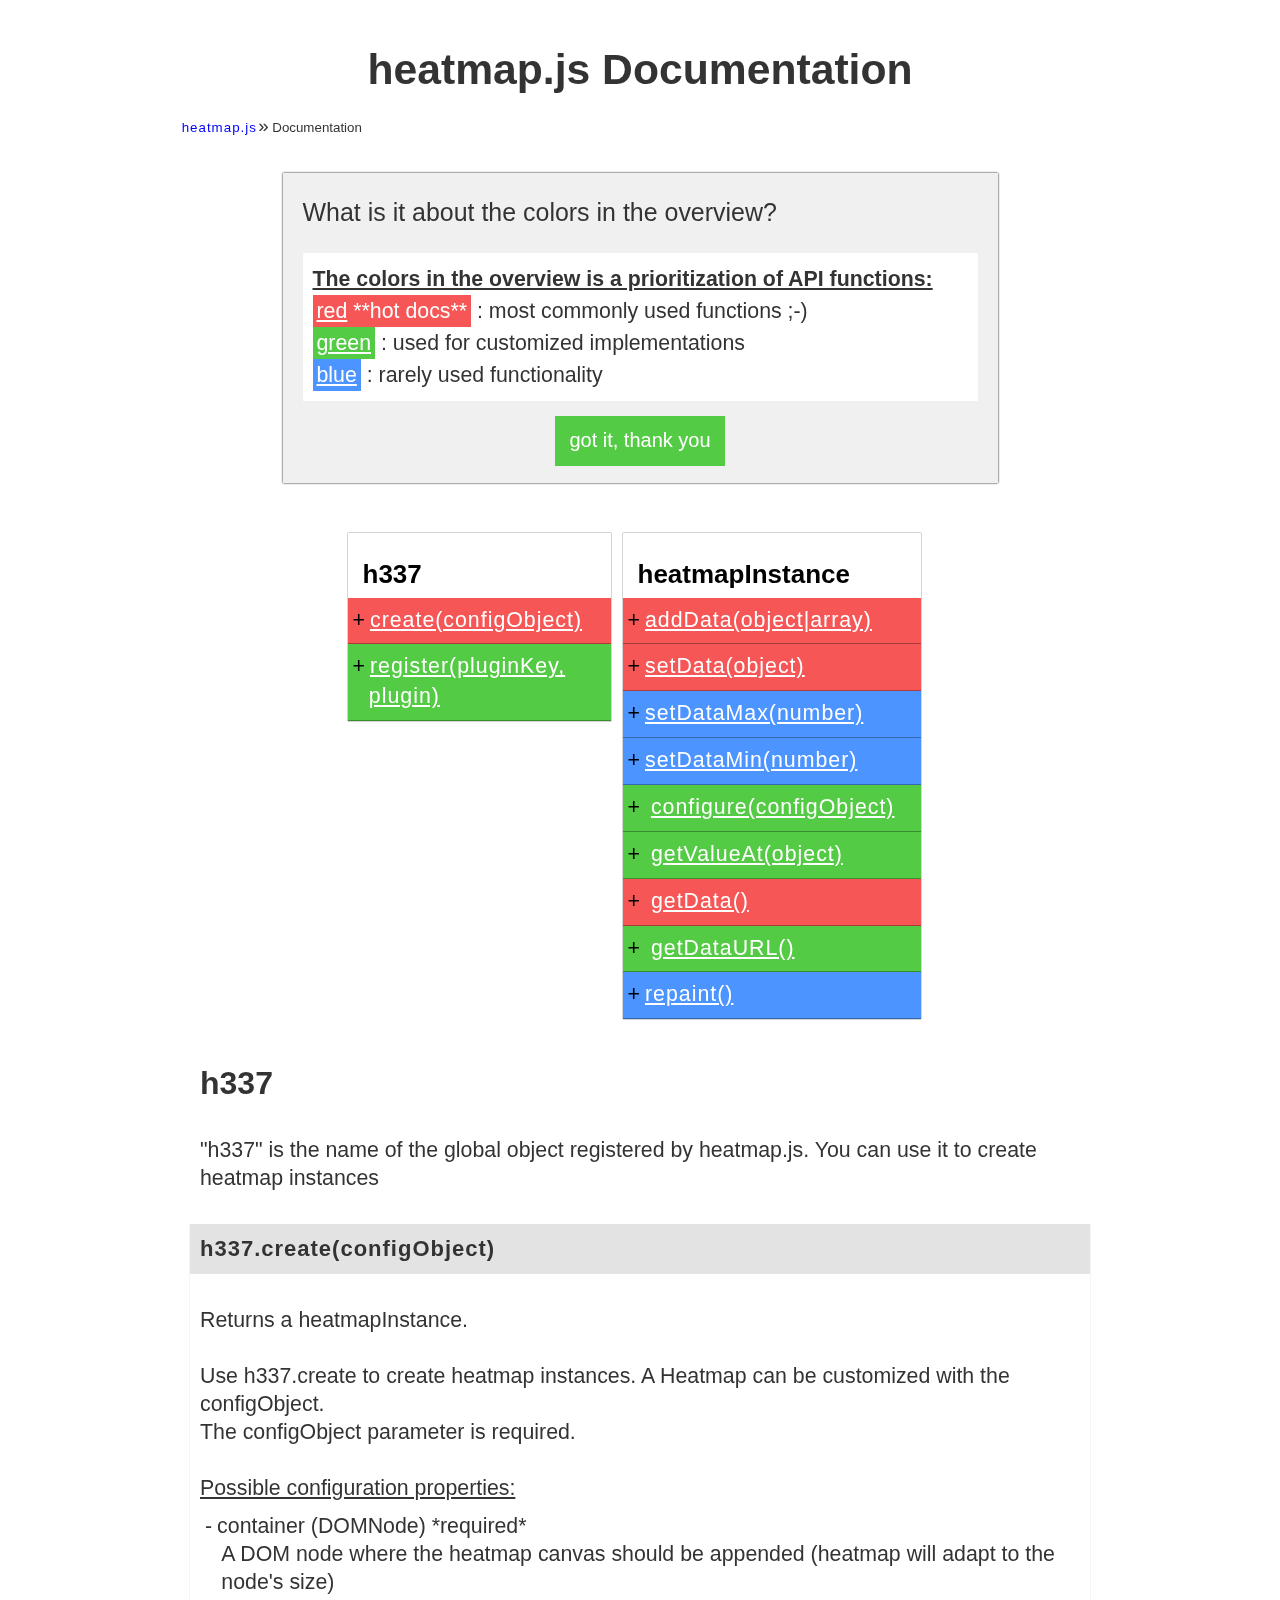
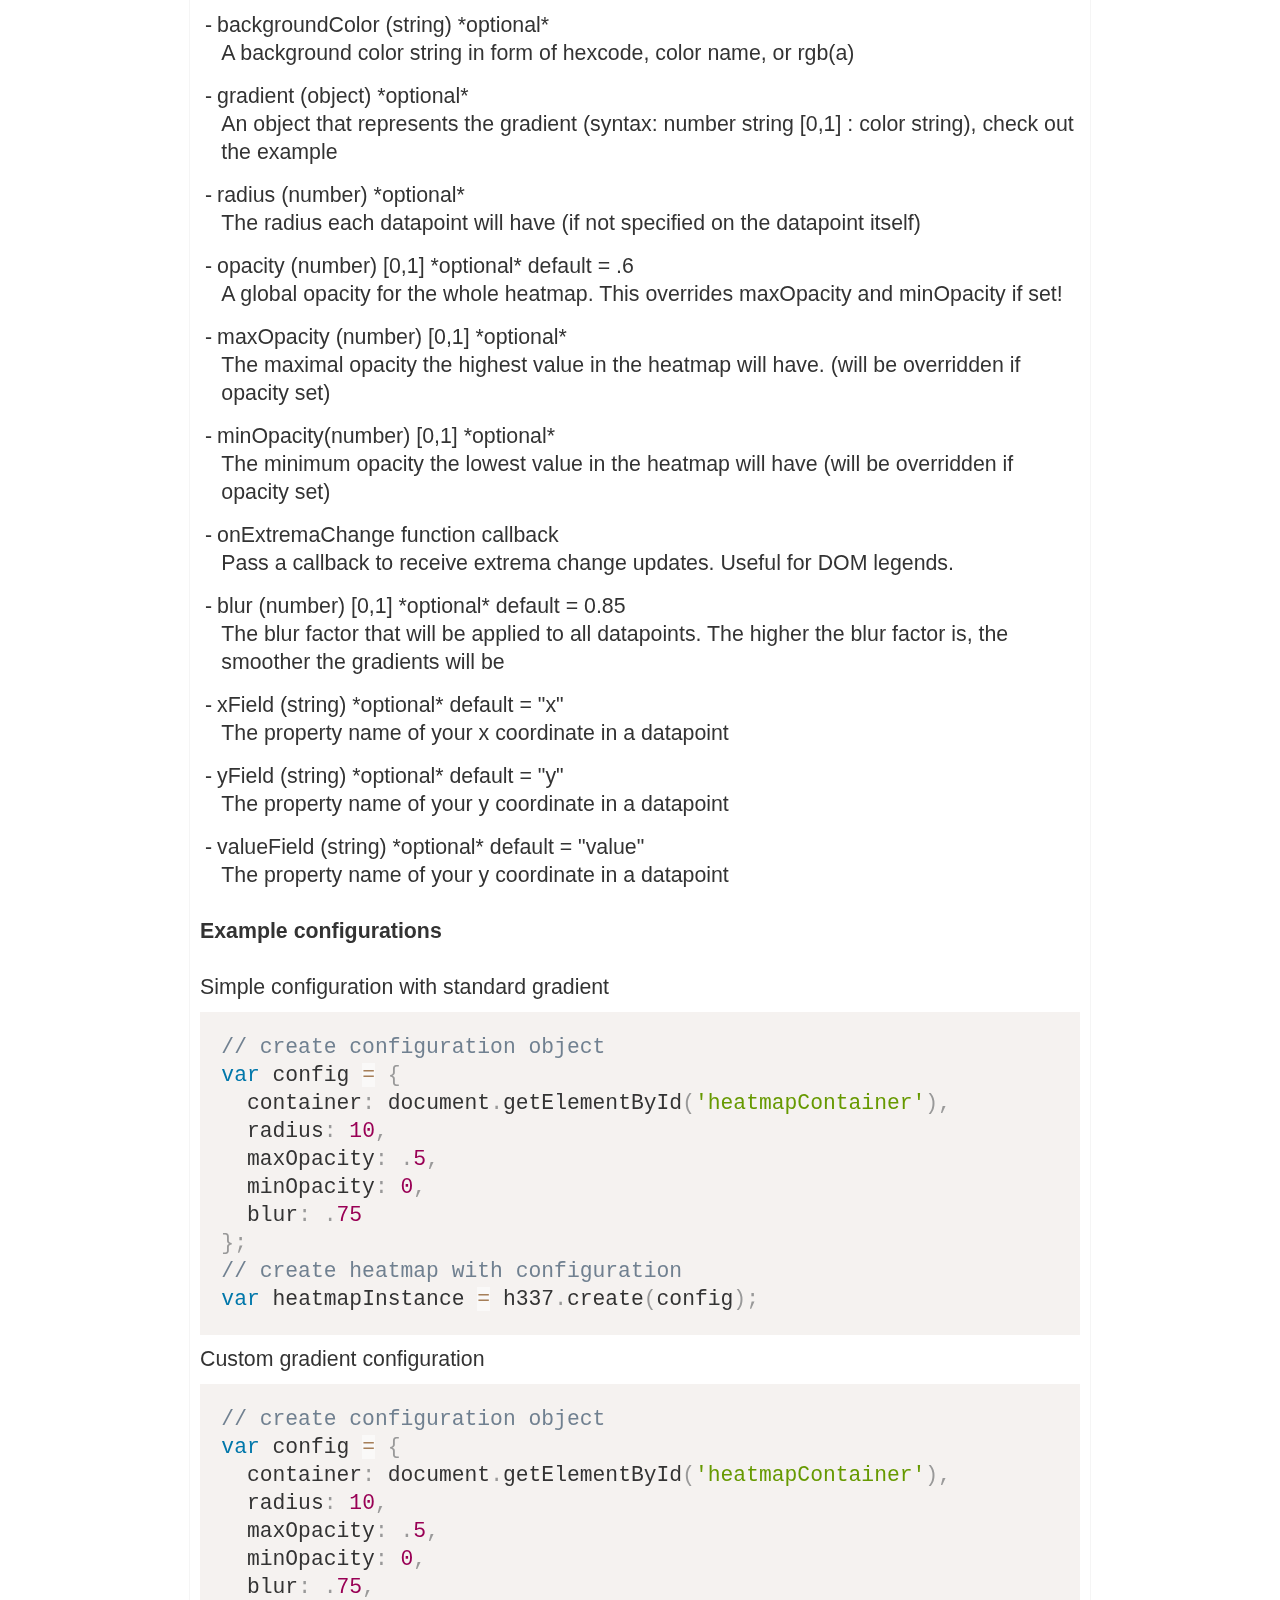
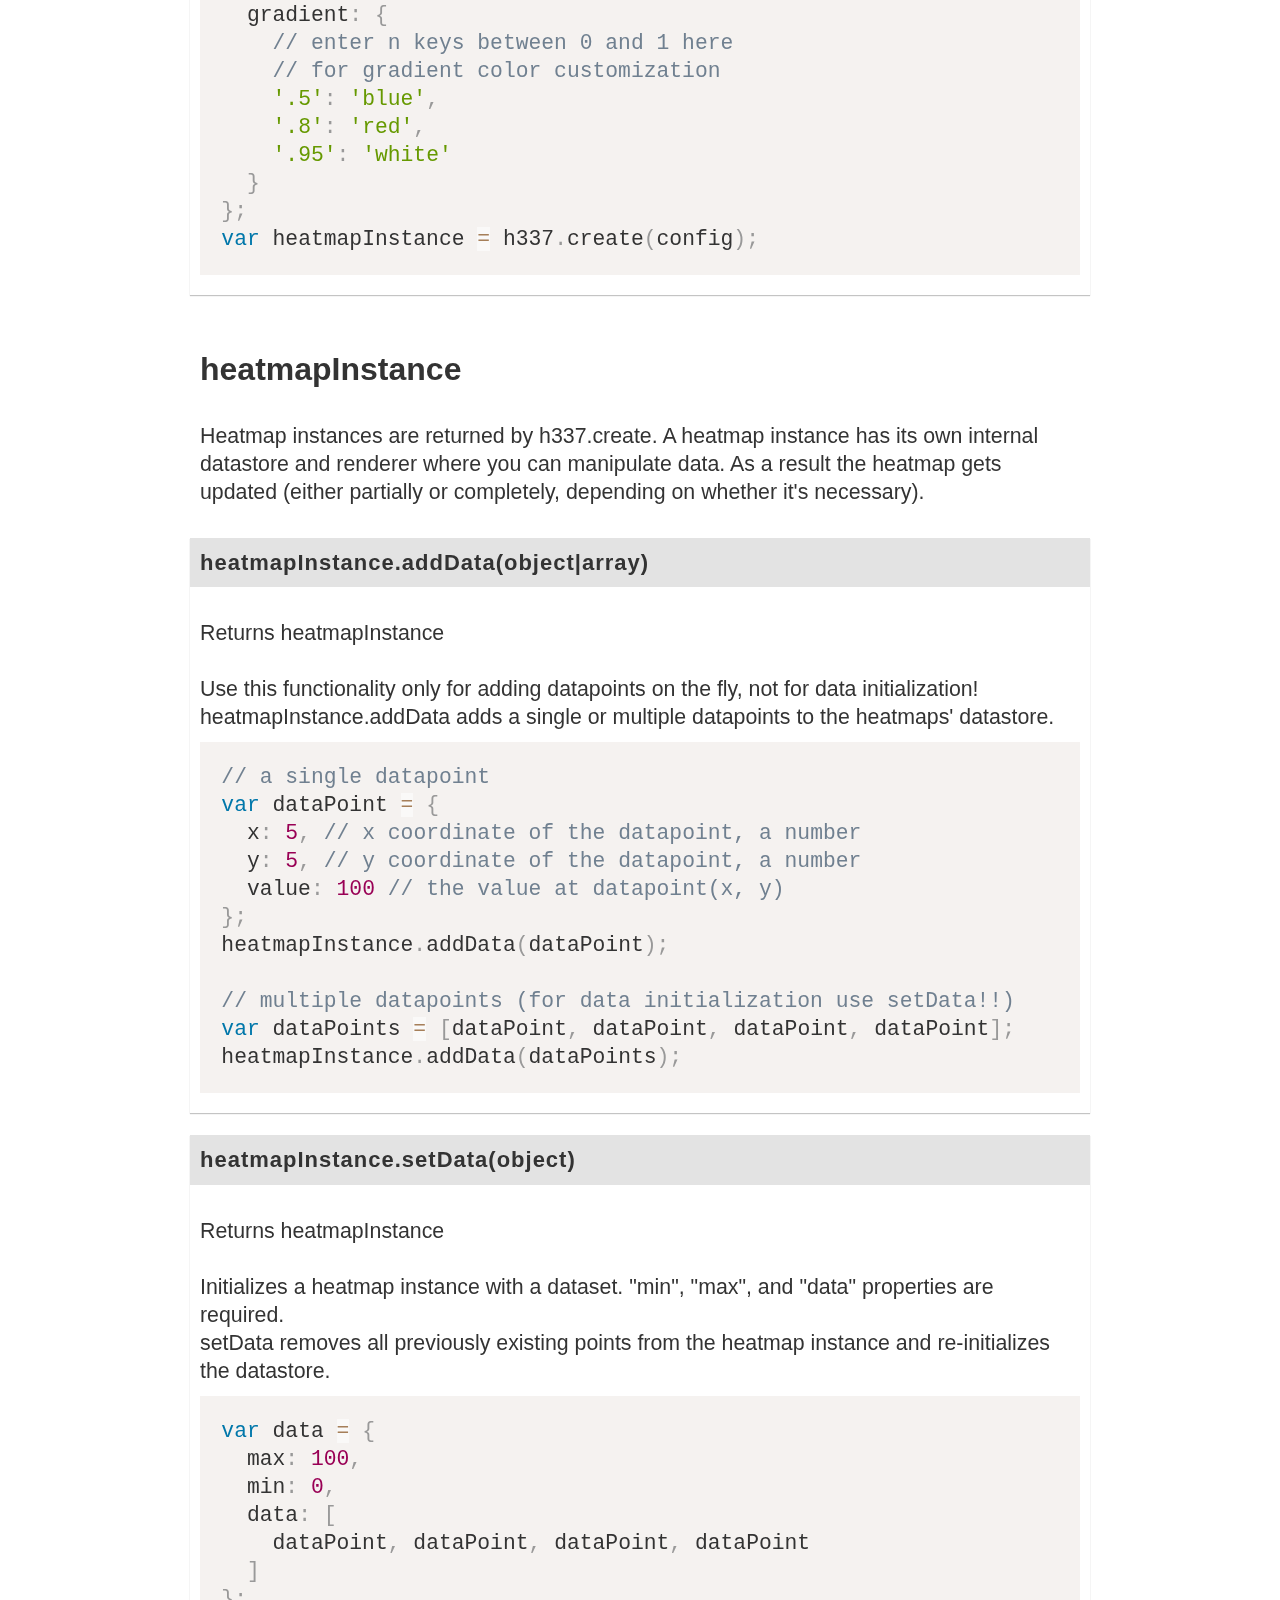
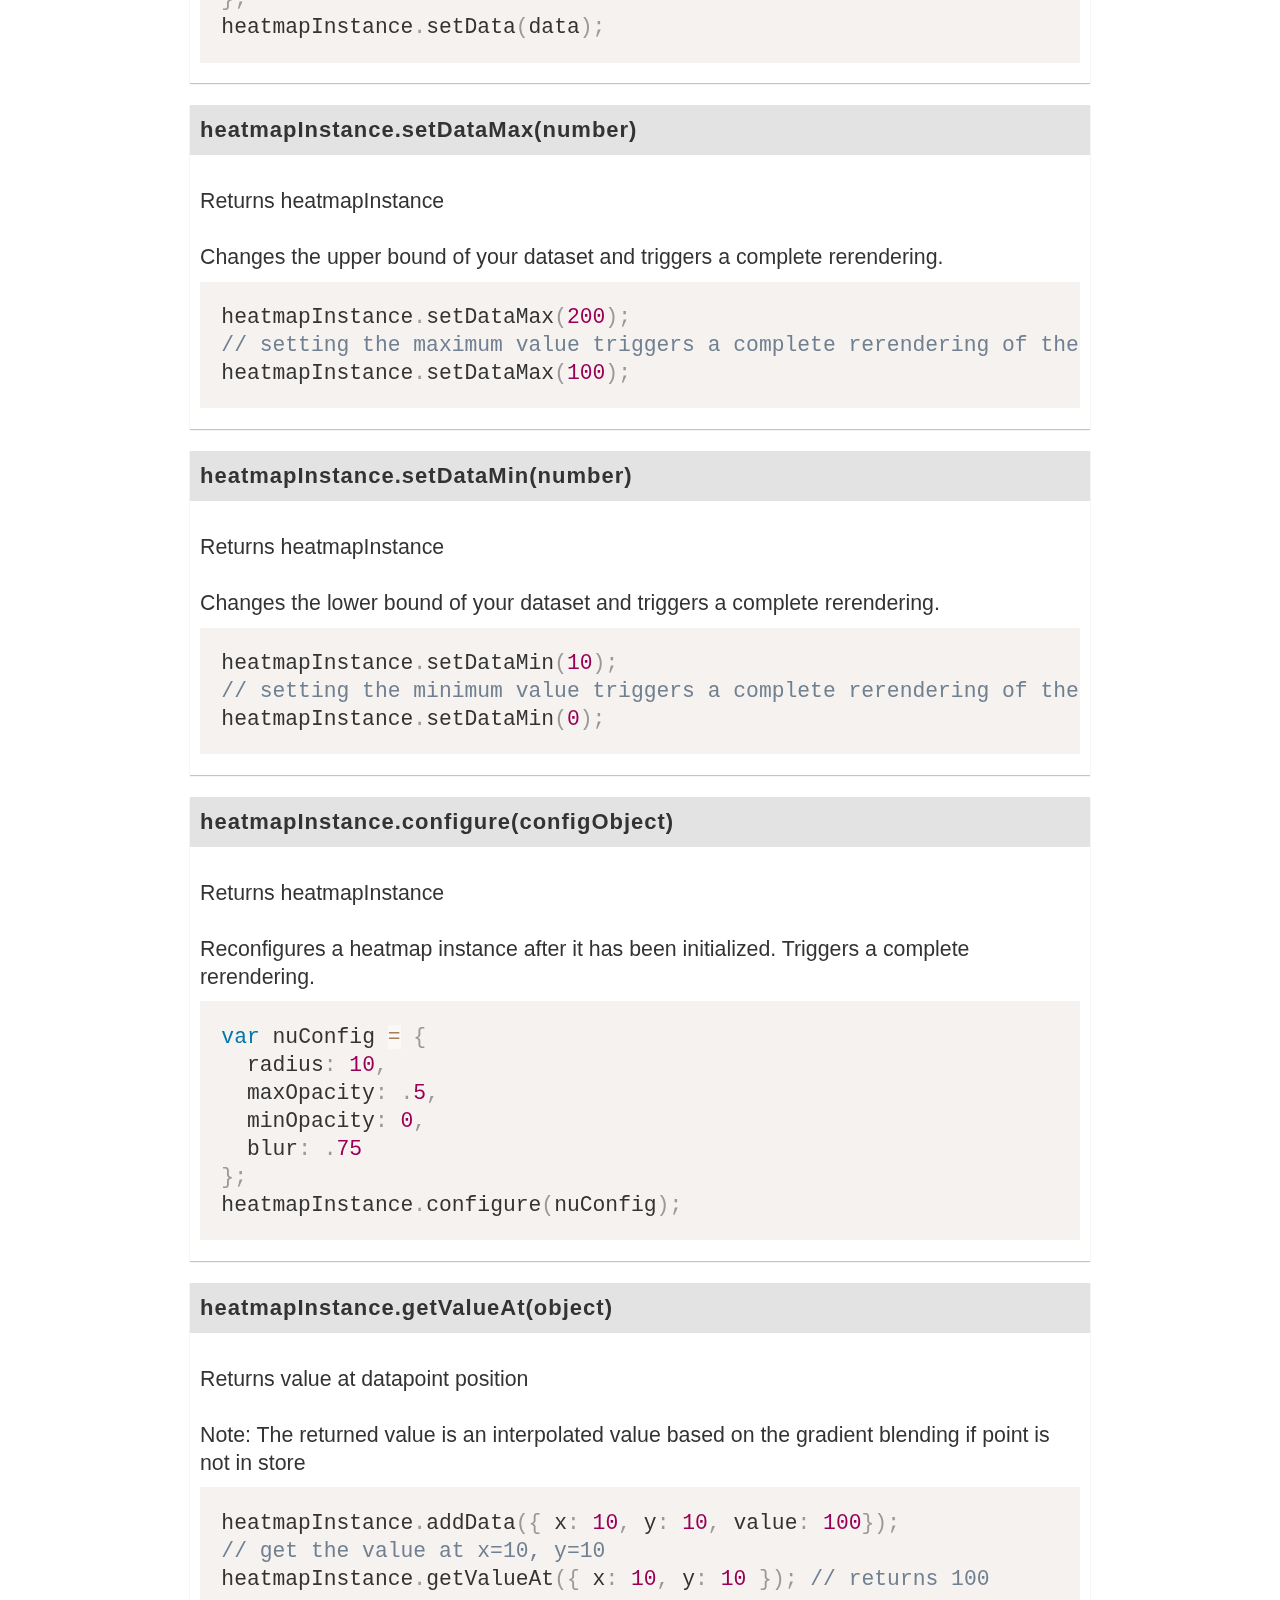
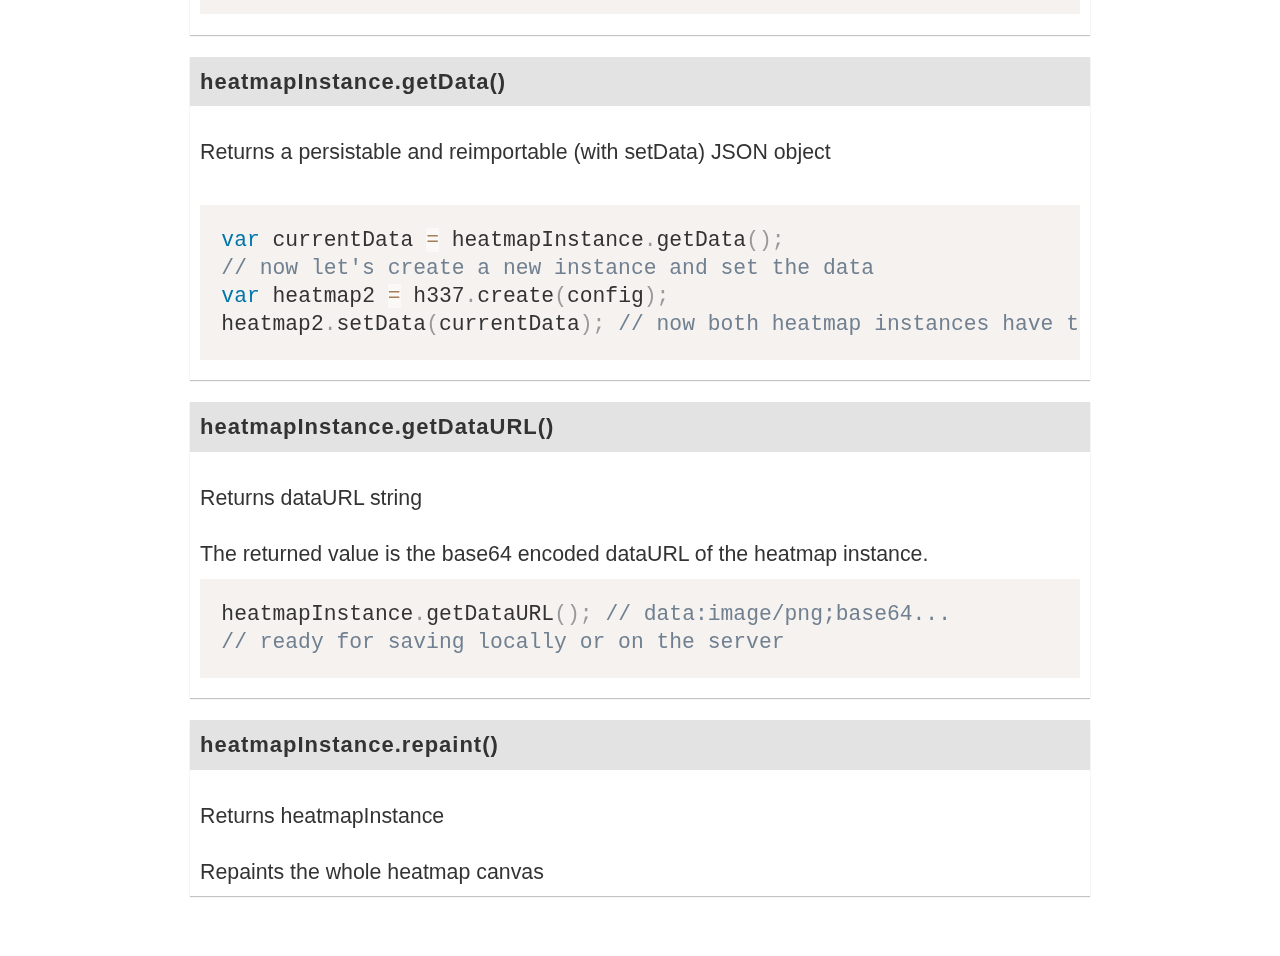
<file: heatmap/heatmap.js-master/docs/index.html>
<!DOCTYPE html>
<html lang="en">
  <head>
    <meta charset="utf-8">
    <title>heatmap.js Documentation</title>
    <meta name="viewport" content="width=device-width, initial-scale=1.0">
    <link rel="stylesheet" href="assets/css/commons.css" />
    <link rel="stylesheet" href="assets/css/docs.css" />
    <link rel="stylesheet" href="assets/css/prism.css" />
  </head>
  <body>
    <div class="wrapper">
      <h1>heatmap.js Documentation</h1>
      <ol class="breadcrumb-trail">
        <li><a href="//www.patrick-wied.at/static/heatmapjs/" title="heatmap.js dynamic heatmaps for the web">heatmap.js</a></li>
        <li>Documentation</li>
      </ol>
      <div id="message">
        <h3 id="activate-msg">What is it about the colors in the overview?</h3>
        <div id="msg-content">
          <div class="msg">
            <u style="font-weight:bold;">The colors in the overview is a prioritization of API functions:</u> <br /><strong class="hot-doc highlight"><u>red</u> **hot docs**</strong> :  most commonly used functions  ;-)<br /><strong class="avg-doc highlight"><u>green</u></strong> : used for customized implementations<br /><strong class="cold-doc highlight"><u>blue</u></strong> : rarely used functionality
          </div>
          <div id="btn-confirm">got it, thank you</div>
        </div>
      </div>
      <section id="index">
        <div id="index-h337">
        <h2>h337</h2>
        <ul>
          <li class="hot-doc"><a href="#h337-create">create(configObject)</a></li>
          <li class="avg-doc"><a href="#h337-register">register(pluginKey, plugin)</a></li>
        </ul>
        </div>
        <div id="index-heatmapInstance">
        <h2>heatmapInstance</h2>
        <ul>
          <li class="hot-doc"><a href="#heatmap-addData">addData(object|array)</a></li>
          <li class="hot-doc"><a href="#heatmap-setData">setData(object)</a></li>
          <li class="cold-doc"><a href="#heatmap-setDataMax">setDataMax(number)</a></li>
          <li class="cold-doc"><a href="#heatmap-setDataMin">setDataMin(number)</a></li>
          <li class="avg-doc"> <a href="#heatmap-configure">configure(configObject)</a></li>
          <li class="avg-doc"> <a href="#heatmap-getValueAt">getValueAt(object)</a></li>
          <li class="hot-doc"> <a href="#heatmap-getData">getData()</a></li>
          <li class="avg-doc"> <a href="#heatmap-getDataURL">getDataURL()</a></li>
          <li class="cold-doc"><a href="#heatmap-repaint">repaint()</a></li>
        </ul>
        </div>

      </section>
      <section>
        <h2>h337</h2>
        <div class="description">
          "h337" is the name of the global object registered by heatmap.js. You can use it to create heatmap instances
        </div>
        <div class="functions">
          <div class="fn">
            <h3 id="h337-create">h337.create(configObject)</h3>
            <div class="description">
              Returns a <strong>heatmapInstance</strong>.<br /><br />
              Use h337.create to create heatmap instances. A Heatmap can be customized with the configObject. <br />The configObject parameter is required. <br /><br/><strong><u>Possible configuration properties:</u></strong><br />
              <ul>
                <li><strong>container</strong> (DOMNode) *required* <br /> A DOM node where the heatmap canvas should be appended (heatmap will adapt to the node's size)</li>
                <li><strong>backgroundColor</strong> (string) *optional*<br />
                 A background color string in form of hexcode, color name, or rgb(a)</li>
                <li><strong>gradient</strong> (object) *optional*<br />
                 An object that represents the gradient (syntax: number string [0,1] : color string), check out the example </li>
                <li><strong>radius</strong> (number) *optional*<br />The radius each datapoint will have (if not specified on the datapoint itself)</li>
                <li><strong>opacity</strong> (number) [0,1] *optional* default = .6<br />A global opacity for the whole heatmap. This overrides maxOpacity and minOpacity if set!</li>
                <li><strong>maxOpacity</strong> (number) [0,1] *optional*<br />The maximal opacity the highest value in the heatmap will have. (will be overridden if opacity set)</li>
                <li><strong>minOpacity</strong>(number) [0,1] *optional*<br />The minimum opacity the lowest value in the heatmap will have (will be overridden if opacity set)</li>
                <li><strong>onExtremaChange</strong> function callback<br />Pass a callback to receive extrema change updates. Useful for DOM legends.</li>
                <li><strong>blur</strong> (number) [0,1] *optional* default = 0.85<br />The blur factor that will be applied to all datapoints. The higher the blur factor is, the smoother the gradients will be</li>
                <li><strong>xField</strong> (string) *optional* default = "x"<br />The property name of your x coordinate in a datapoint</li>
                <li><strong>yField</strong> (string) *optional* default = "y"<br />The property name of your y coordinate in a datapoint</li>
                <li><strong>valueField</strong> (string) *optional* default = "value"<br />The property name of your y coordinate in a datapoint</li>
              </ul>
              <h4>Example configurations</h4>
              Simple configuration with standard gradient
              <pre><code class="language-javascript">// create configuration object
var config = {
  container: document.getElementById('heatmapContainer'),
  radius: 10,
  maxOpacity: .5,
  minOpacity: 0,
  blur: .75
};
// create heatmap with configuration
var heatmapInstance = h337.create(config);</code></pre>
Custom gradient configuration
              <pre><code class="language-javascript">// create configuration object
var config = {
  container: document.getElementById('heatmapContainer'),
  radius: 10,
  maxOpacity: .5,
  minOpacity: 0,
  blur: .75,
  gradient: {
    // enter n keys between 0 and 1 here
    // for gradient color customization
    '.5': 'blue',
    '.8': 'red',
    '.95': 'white'
  }
};
var heatmapInstance = h337.create(config);</code></pre>
  
            </div>
          </div>
          <!-- <div class="fn">
            <h3 id="h337-register">h337.register(pluginKey, plugin)</h3>
            <div class="description">
              to be written
            </div>
          </div> -->
        </div>
      </section>
      <section>
        <h2>heatmapInstance</h2>
        <div class="description">
          Heatmap instances are returned by h337.create. A heatmap instance has its own internal datastore and renderer where you can manipulate data. As a result the heatmap gets updated (either partially or completely, depending on whether it's necessary).
        </div>
        <div class="functions">
          <div class="fn">
            <h3 id="heatmap-addData">heatmapInstance.addData(object|array)</h3>
            <div class="description">
              Returns <strong>heatmapInstance</strong><br /><br />
              Use this functionality only for adding datapoints on the fly, not for data initialization! heatmapInstance.addData adds a single or multiple datapoints to the heatmaps' datastore. 
              <pre><code class="language-javascript">// a single datapoint
var dataPoint = { 
  x: 5, // x coordinate of the datapoint, a number 
  y: 5, // y coordinate of the datapoint, a number
  value: 100 // the value at datapoint(x, y)
};
heatmapInstance.addData(dataPoint);

// multiple datapoints (for data initialization use setData!!)
var dataPoints = [dataPoint, dataPoint, dataPoint, dataPoint];
heatmapInstance.addData(dataPoints);</code></pre>
            </div>
          </div>
          <div class="fn">
            <h3 id="heatmap-setData">heatmapInstance.setData(object)</h3>
            <div class="description">
              Returns <strong>heatmapInstance</strong><br /><br />
              Initializes a heatmap instance with a dataset. <strong>"min"</strong>, <strong>"max"</strong>, and <strong>"data"</strong> properties are required.<br />setData removes all previously existing points from the heatmap instance and re-initializes the datastore.
              <pre><code class="language-javascript">var data = {
  max: 100,
  min: 0,
  data: [
    dataPoint, dataPoint, dataPoint, dataPoint
  ]
};
heatmapInstance.setData(data);</code></pre>
            </div>
          </div>
          <div class="fn">
            <h3 id="heatmap-setDataMax">heatmapInstance.setDataMax(number)</h3>
            <div class="description">
              Returns <strong>heatmapInstance</strong><br /><br />
              Changes the upper bound of your dataset and triggers a complete rerendering.
              <pre><code class="language-javascript">heatmapInstance.setDataMax(200);
// setting the maximum value triggers a complete rerendering of the heatmap
heatmapInstance.setDataMax(100);</code></pre>
            </div>
          </div>
          <div class="fn">
            <h3 id="heatmap-setDataMin">heatmapInstance.setDataMin(number)</h3>
            <div class="description">
              Returns <strong>heatmapInstance</strong><br /><br />
              Changes the lower bound of your dataset and triggers a complete rerendering.
              <pre><code class="language-javascript">heatmapInstance.setDataMin(10);
// setting the minimum value triggers a complete rerendering of the heatmap
heatmapInstance.setDataMin(0);</code></pre>
            </div>
          </div>
          <div class="fn">
            <h3 id="heatmap-configure">heatmapInstance.configure(configObject)</h3>
            <div class="description">
              Returns <strong>heatmapInstance</strong><br /><br />
              Reconfigures a heatmap instance after it has been initialized. Triggers a complete rerendering.
              <pre><code class="language-javascript">var nuConfig = {
  radius: 10,
  maxOpacity: .5,
  minOpacity: 0,
  blur: .75
};
heatmapInstance.configure(nuConfig);</code></pre>
            </div>
          </div>
          <div class="fn">
            <h3 id="heatmap-getValueAt">heatmapInstance.getValueAt(object)</h3>
            <div class="description">
              Returns <strong>value at datapoint position</strong><br /><br />
              Note: The returned value is an interpolated value based on the gradient blending if point is not in store
              <pre><code class="language-javascript">heatmapInstance.addData({ x: 10, y: 10, value: 100});
// get the value at x=10, y=10
heatmapInstance.getValueAt({ x: 10, y: 10 }); // returns 100</code></pre>
            </div>
          </div>
          <div class="fn">
            <h3 id="heatmap-getData">heatmapInstance.getData()</h3>
            <div class="description">
              Returns <strong>a persistable and reimportable (with setData) JSON object</strong><br /><br />
              <pre><code class="language-javascript">var currentData = heatmapInstance.getData();
// now let's create a new instance and set the data
var heatmap2 = h337.create(config);
heatmap2.setData(currentData); // now both heatmap instances have the same content</code></pre>
            </div>
          </div>
          <div class="fn">
            <h3 id="heatmap-getDataURL">heatmapInstance.getDataURL()</h3>
            <div class="description">
              Returns <strong>dataURL string</strong><br /><br />
              The returned value is the base64 encoded dataURL of the heatmap instance.
              <pre><code class="language-javascript">heatmapInstance.getDataURL(); // data:image/png;base64...
// ready for saving locally or on the server</code></pre>
            </div>
          </div>
          <div class="fn">
            <h3 id="heatmap-repaint">heatmapInstance.repaint()</h3>
            <div class="description">
              Returns <strong>heatmapInstance</strong><br /><br />
              Repaints the whole heatmap canvas
            </div>
          </div>
        </div>
      </section>
    </div>
    <script src="assets/js/prism.js"></script>
    <script>
      var docs = (function() {

        //delete localStorage['readTheDocs'];

        function $(id) {
          return document.getElementById(id);
        };

        function initializeDocs () {
          var showMessage = false;

          if (!localStorage['readTheDocs']) {
            showMessage = true;
          }
          $('btn-confirm').onclick = function() {
              localStorage['readTheDocs'] = true;
              $('msg-content').classList.add('animate');
              $('msg-content').classList.add('hide');
          };
          if (!showMessage) {
            $('msg-content').classList.add('hide');
            // dirty hack ;-)
            setTimeout(function() { $('msg-content').classList.add('animate'); }, 100);
          }

          $('activate-msg').onclick = function() {
            $('msg-content').classList.remove('hide');
          }


          // initialize and add feedback buttons

        };


        return {
          init: initializeDocs
        }
      }());
      window.onload = function() {
        docs.init();
      };
    </script>
  </body>
</html>
</file>
<file: heatmap/heatmap.js-master/docs/assets/css/commons.css>
html, body, p, div { margin:0; padding:0; }
.wrapper { width:840px; position:relative; margin:auto; }

.breadcrumb-trail {
  list-style:none;
  list-style-type:none;
  display:block;
  font-size:10pt;
  margin-top:0;
  margin-bottom:0;
  padding-left:0;
}
.breadcrumb-trail li {
  display:inline-block;
  padding:5px;
  margin-right:15px;
  position:relative;
  line-height:normal;
}
.breadcrumb-trail a {
  text-decoration:none;
  color:blue;
  font-weight:400;
  padding-bottom:1px;
  
}
.breadcrumb-trail a:hover {
  border-bottom:1px solid blue;
}
.breadcrumb-trail li:before{
  content:'\0BB';
  position:absolute;
  left:-14px;
  top:0px;
  font-weight:normal;
  font-size:14pt;
}
.breadcrumb-trail li:first-child:before {
  content:'';
  margin-left:0;
}
</file>
<file: heatmap/heatmap.js-master/docs/assets/css/docs.css>
html { 
        color: #333;
        font-family: sans-serif;
        font-size: 16pt;
        font-weight: 100;
        line-height: 1.4em;
      }
      html, body, p, div { margin:0; padding:0; }
.hot-doc {
  background:#f65656;
}
.avg-doc {
  background:#54cb44;
}
.cold-doc {
  background:#4C94FF;
}
.wrapper {
  width:auto;
  position:relative;
  max-width:900px;
  margin:auto;
  padding-top:25px;
}
.description {
  padding:10px;
  line-height: 28px;
}
strong.highlight { 
  padding: 4px;
  font-weight: normal;  
  color:white;  
}
.functions .description {
  background:white;
  margin-bottom: 5px;
}
.fn { box-shadow:0 1px 1px rgba(0,0,0,.23); }
.fn h3 {
  padding:10px;
  font-size:22px;
  letter-spacing:1px;
  font-weight:bold;
  background:rgba(0, 0, 0, 0.11);
}
      
h2 { padding-left:10px; }
h1 {  text-align:center; margin-top:30px;}
ul {
  list-style: none;
  margin:0;
  padding:0;
}

li {
  padding-left: 1em;

  text-indent: -1em;
}
#index li {
  border-bottom:1px solid rgba(0,0,0,.3);
    padding-top:8px;
  padding-bottom:8px;
}

#index li:before {
  content: "+";
  padding-left:5px;
  padding-right: 5px;
}
li:before {
  content: "-";
  padding-left:5px;
  padding-right: 5px;
}
li a { color:white; letter-spacing:1px;}
#index h2 { font-size:26px; padding-left:15px; padding-top:5px; margin-bottom:8px; }
#index div {
  color: black;
  display:inline-table;
  box-shadow: 0 0 1px black;
  width:45%;
  margin-right:1%;

  overflow:hidden;
}
#index-heatmapInstance { width:51% !important;}
#index { width:65%; margin:auto; margin-top:30px; margin-bottom:50px; }
section { margin-bottom:60px; }
#message { 
  overflow:hidden; 
  width: 75%;
  margin: auto;
  margin-top: 30px;
  background: rgba(0,0,0,.06);
  box-shadow: 0 0 2px black;
  padding-left:20px;
  padding-right:20px; 
  margin-bottom:50px;
}
#message h3 {  padding-left:0; font-weight:normal; cursor:pointer;}
#msg-content {
  height:230px; padding-top:0; padding-bottom:0; opacity:1;
}
#msg-content.animate {
  -webkit-transition:.7s ease all; 
  -moz-transition:.7s ease all;
  transition:.7s ease all;
}
#msg-content.hide{ height:0; padding-left:20px; padding-right:20px; opacity:0; }
.msg { padding:10px;background:white; line-height:32px;}
#btn-confirm {
  padding: 10px;
text-align: center;
background: #54cb44;
margin: auto;
color: white;
cursor: pointer;
-webkit-transition: 0.7s all ease;
-moz-transition:.7 all ease;
transition: 0.7s all ease;
border:none;
font-size:20px;
width: 150px;
margin-top: 15px;

}
#btn-confirm:hover {
  background: #f65656;
}
.description ul li { margin-bottom:15px; margin-top:10px; }


@media(max-width:800px) {
  #message { display:none; }
}
</file>
<file: heatmap/heatmap.js-master/docs/assets/css/prism.css>
* http://prismjs.com/download.html?themes=prism&languages=markup+css+clike+javascript */
/**
 * prism.js default theme for JavaScript, CSS and HTML
 * Based on dabblet (http://dabblet.com)
 * @author Lea Verou
 */

code[class*="language-"],
pre[class*="language-"] {
   color: black;
   text-shadow: 0 1px white;
   font-family: Consolas, Monaco, 'Andale Mono', monospace;
   direction: ltr;
   text-align: left;
   white-space: pre;
   word-spacing: normal;
   word-break: normal;


   -moz-tab-size: 4;
   -o-tab-size: 4;
   tab-size: 4;

   -webkit-hyphens: none;
   -moz-hyphens: none;
   -ms-hyphens: none;
   hyphens: none;
}

pre[class*="language-"]::-moz-selection, pre[class*="language-"] ::-moz-selection,
code[class*="language-"]::-moz-selection, code[class*="language-"] ::-moz-selection {
   text-shadow: none;
   background: #b3d4fc;
}

pre[class*="language-"]::selection, pre[class*="language-"] ::selection,
code[class*="language-"]::selection, code[class*="language-"] ::selection {
   text-shadow: none;
   background: #b3d4fc;
}

@media print {
   code[class*="language-"],
   pre[class*="language-"] {
      text-shadow: none;
   }
}

/* Code blocks */
pre[class*="language-"] {
   padding: 1em;
   margin: .5em 0;
   overflow: auto;
}

:not(pre) > code[class*="language-"],
pre[class*="language-"] {
   background: #f5f2f0;
}

/* Inline code */
:not(pre) > code[class*="language-"] {
   padding: .1em;
   border-radius: .3em;
}

.token.comment,
.token.prolog,
.token.doctype,
.token.cdata {
   color: slategray;
}

.token.punctuation {
   color: #999;
}

.namespace {
   opacity: .7;
}

.token.property,
.token.tag,
.token.boolean,
.token.number,
.token.constant,
.token.symbol {
   color: #905;
}

.token.selector,
.token.attr-name,
.token.string,
.token.builtin {
   color: #690;
}

.token.operator,
.token.entity,
.token.url,
.language-css .token.string,
.style .token.string,
.token.variable {
   color: #a67f59;
   background: hsla(0,0%,100%,.5);
}

.token.atrule,
.token.attr-value,
.token.keyword {
   color: #07a;
}


.token.regex,
.token.important {
   color: #e90;
}

.token.important {
   font-weight: bold;
}

.token.entity {
   cursor: help;
}
</file>
